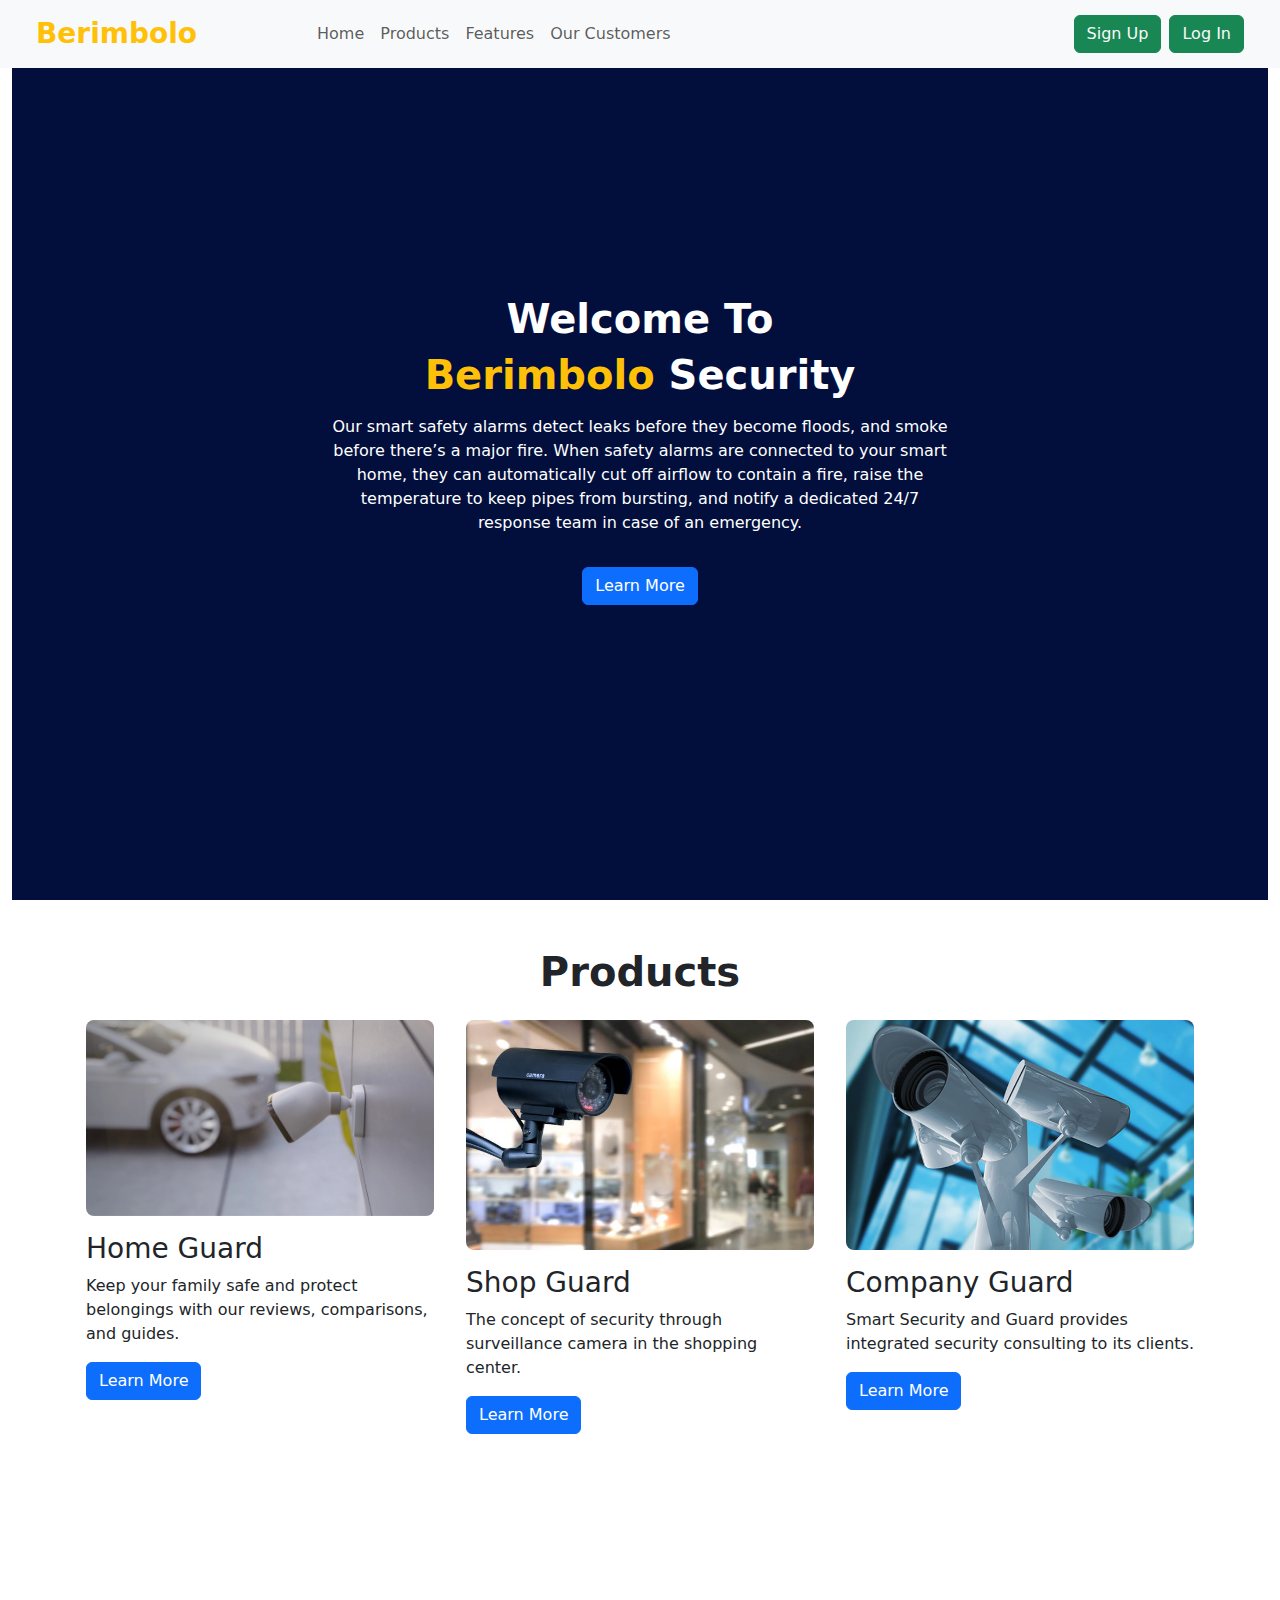
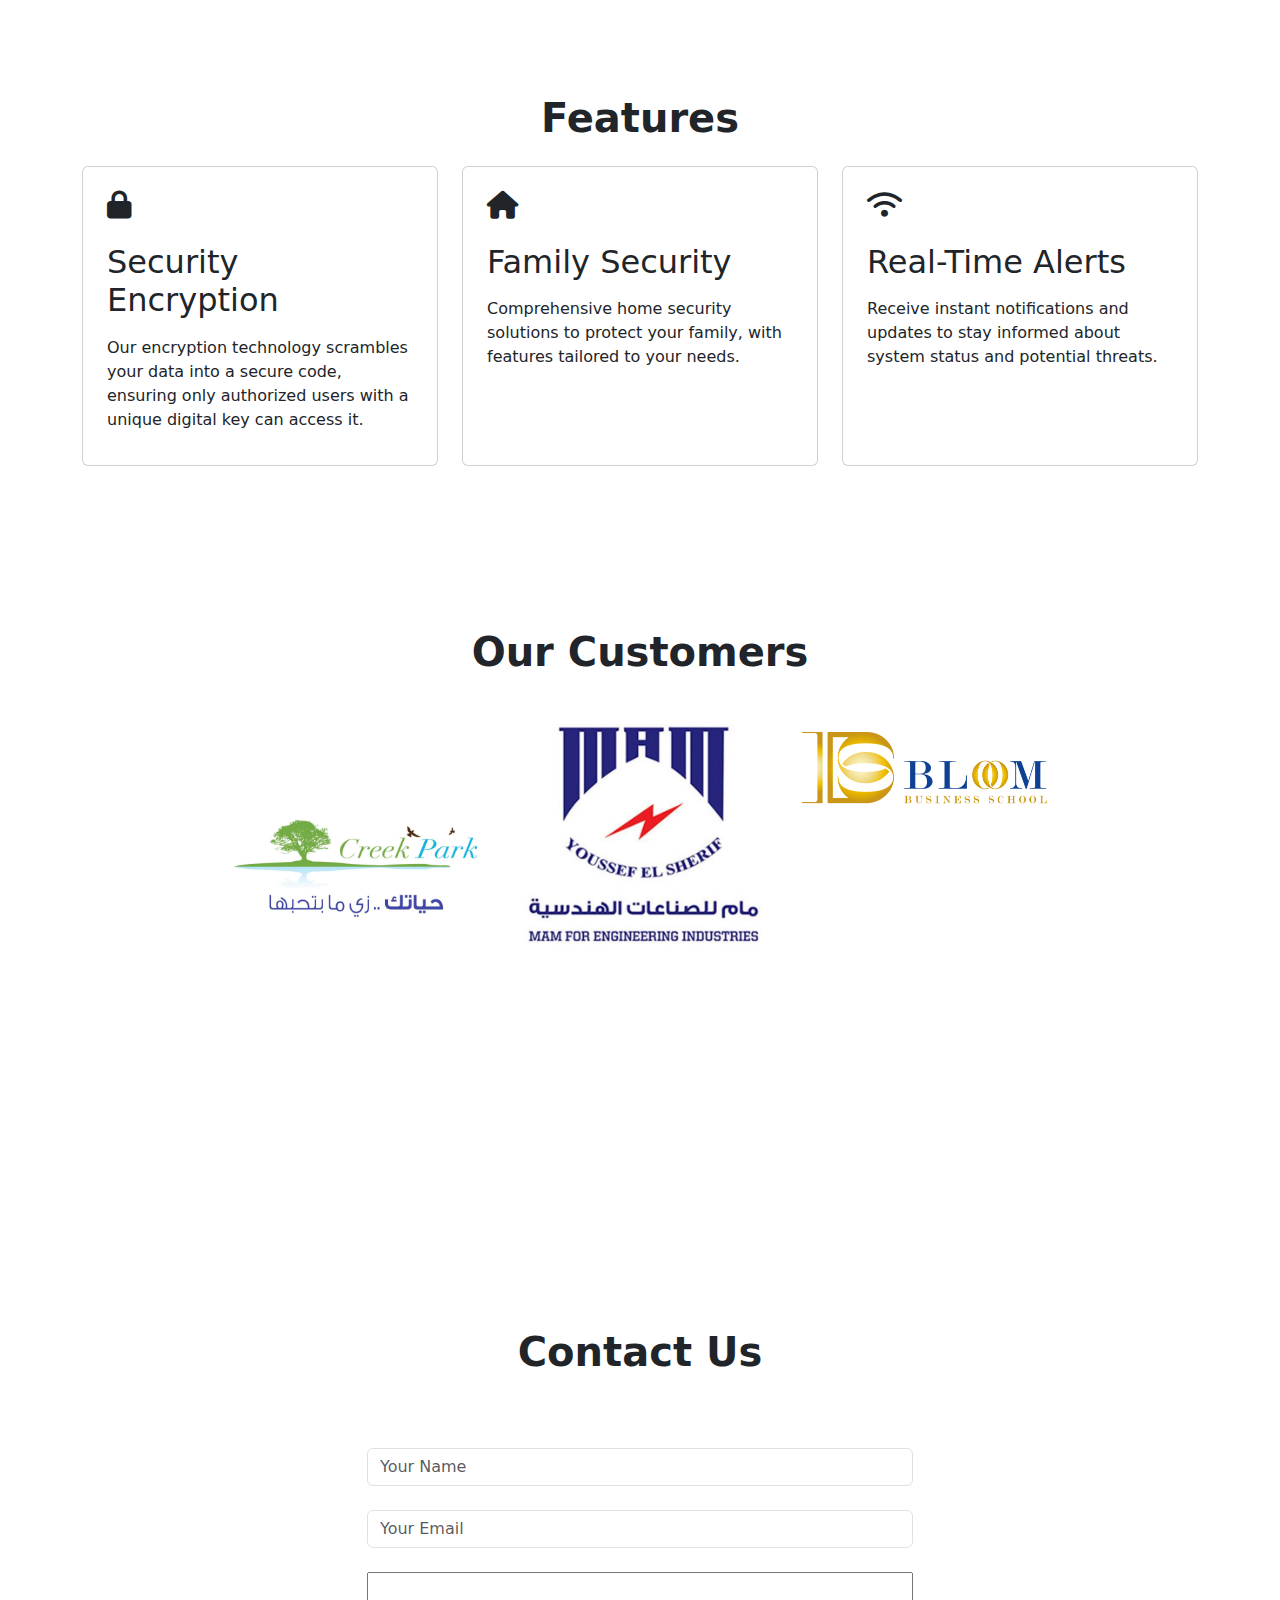
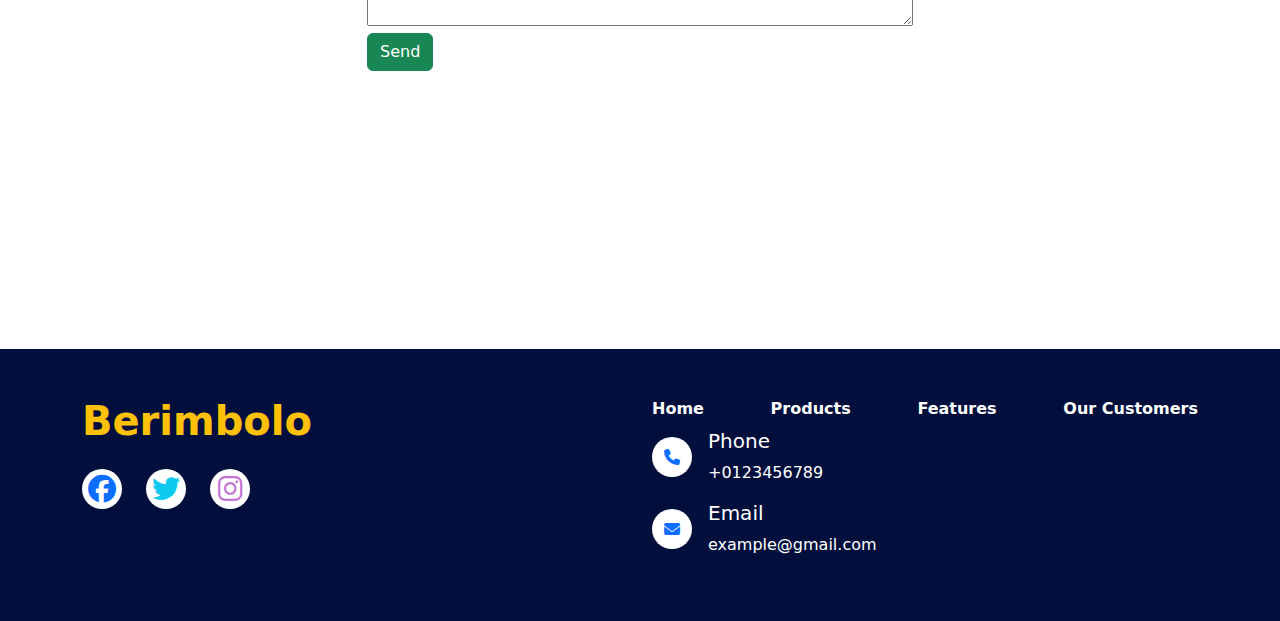
<file: HTML/Index.html>
<!DOCTYPE html>
<html>
    <head>
        <meta charset="UTF-8">
        <meta name="viewport" content="width=device-width, initial-scale=1.0">
        <link href="https://cdn.jsdelivr.net/npm/bootstrap@5.3.3/dist/css/bootstrap.min.css" rel="stylesheet" integrity="sha384-QWTKZyjpPEjISv5WaRU9OFeRpok6YctnYmDr5pNlyT2bRjXh0JMhjY6hW+ALEwIH" crossorigin="anonymous">
        <link rel="stylesheet" href="https://cdnjs.cloudflare.com/ajax/libs/font-awesome/6.7.1/css/all.min.css" integrity="sha512-5Hs3dF2AEPkpNAR7UiOHba+lRSJNeM2ECkwxUIxC1Q/FLycGTbNapWXB4tP889k5T5Ju8fs4b1P5z/iB4nMfSQ==" crossorigin="anonymous" referrerpolicy="no-referrer" />
        <link rel="stylesheet" href="https://cdnjs.cloudflare.com/ajax/libs/font-awesome/6.7.2/css/all.min.css" integrity="sha512-Evv84Mr4kqVGRNSgIGL/F/aIDqQb7xQ2vcrdIwxfjThSH8CSR7PBEakCr51Ck+w+/U6swU2Im1vVX0SVk9ABhg==" crossorigin="anonymous" referrerpolicy="no-referrer" />
        <link rel="stylesheet" href="../CSS/main.css">
        <title>Berimbolo Security</title>
    </head>
    <body>
        <header class="position-fixed w-100 bg-light">
            <nav class="navbar navbar-expand-lg navbar-light bg-light px-4">
                <div class="container-fluid">
                    <a class="navbar-brand fs-3 fw-bolder text-warning" href="#">
                        Berimbolo
                    </a>
                    <button class="navbar-toggler" type="button" data-bs-toggle="collapse" data-bs-target="#navbarNav" aria-controls="navbarNav" aria-expanded="false" aria-label="Toggle navigation">
                        <span class="navbar-toggler-icon"></span>
                    </button>
                    <div class="collapse navbar-collapse justify-content-between ms-lg-5" id="navbarNav">
                        <ul class="navbar-nav mb-2 mb-lg-0 ms-lg-5">
                            <li class="nav-item">
                                <a class="nav-link fw-medium" href="#home">Home</a>
                            </li>
                            <li class="nav-item">
                                <a class="nav-link fw-medium" href="#products">Products</a>
                            </li>
                            <li class="nav-item">
                                <a class="nav-link fw-medium" href="#features">Features</a>
                            </li>
                            <li class="nav-item">
                                <a class="nav-link fw-medium" href="#our">Our Customers</a>
                            </li>
                        </ul>
                        <div class="d-flex gap-2 flex-wrap">
                            <a href="../HTML/signup.html" class="btn btn-success text-decoration-none text-light">
                                Sign Up
                            </a>
                            <a href="../HTML/login.html" class="btn btn-success text-decoration-none text-light">
                                Log In
                            </a>
                        </div>
                    </div>
                </div>
            </nav>
        </header>
        <main>
            <div class="container-fluid mb-5">
                <section id="home" class="d-flex align-items-center">
                    <div class="contanir">
                        <div class="row">
                            <div class="col-6 offset-3 text-center">
                                <h2 class="fw-bolder fs-1">
                                    Welcome To
                                </h2>
                                <h2 class="fw-bolder fs-1">
                                    <span class="text-warning">Berimbolo</span> Security
                                </h2>
                                <p class="mt-3">
                                    Our smart safety alarms detect leaks before they become floods, and smoke before there’s a major fire. When safety alarms are connected to your smart home, they can automatically cut off airflow to contain a fire, raise the temperature to keep pipes from bursting, and notify a dedicated 24/7 response team in case of an emergency.
                                </p>
                                <a href="#products" class="btn btn-primary mt-3"> Learn More</a>
                            </div>
                        </div>
                    </div>
                </section>
            </div>
            <div class="container my-5">
                <section id="products" >
                    <div class="contanir">
                        <div class="row">
                            <div class="col-12 text-center">
                                <h1 class="fw-bold">
                                    Products
                                </h1>
                            </div>
                            <div class="card col-lg-4 col-sm-12 p-3 border-0 bb">
                                <img src="../images/HomeSecurity_Hero_Full_1600.jpg.webp" alt="home image" class="mb-3 rounded-3">
                                <h3>Home Guard</h3>
                                <p>Keep your family safe and protect belongings with our reviews, comparisons, and guides.</p>
                                <a href="#contact" class="btn btn-primary">Learn More</a>
                            </div>
                            <div class="card col-lg-4 col-sm-12 p-3 border-0 bb">
                                <img src="../images/istockphoto-669688216-612x612.jpg" alt="Shop image" class="mb-3 rounded-3" id="shop">
                                <h3>Shop Guard</h3>
                                <p>The concept of security through surveillance camera in the shopping center. </p>
                                <a href="#contact" class="btn btn-primary">Learn More</a>
                            </div>
                            <div class="card col-lg-4 col-sm-12 p-3 border-0 bb">
                                <img src="../images/Untitled-5-1.png" alt="Company image" class="mb-3 rounded-3" id="com">
                                <h3>Company Guard</h3>
                                <p>Smart Security and Guard provides integrated security consulting to its clients.</p>
                                <a href="#contact" class="btn btn-primary">Learn More</a>
                            </div>
                            
                        </div>
                    </div>
                </section>
            </div>
            <section id="features" class="mb-5">
                <div class="container">
                    <div class="row">
                        <div class="col-12 text-center mb-3">
                            <h1 class="fw-bold">Features</h1>
                        </div>
                        <div class="col-lg-4 col-sm-12 nn">
                            <div class="card p-4 gap-2">
                                <i class="fa-solid fa-lock fs-3 mb-3"></i>
                                <h2>Security Encryption</h2>
                                <p>Our encryption technology scrambles your data into a secure code, ensuring only authorized users with a unique digital key can access it.</p>
                            </div>
                        </div>
                        <div class="col-lg-4 col-sm-12 nn">
                            <div class="card p-4 gap-2">
                                <i class="fa-solid fa-home fs-3 mb-3"></i>
                                <h2>Family Security</h2>
                                <p>Comprehensive home security solutions to protect your family, with features tailored to your needs.</p>
                            </div>
                        </div>
                        <div class="col-lg-4 col-sm-12 nn">
                            <div class="card p-4 gap-2">
                                <i class="fa-solid fa-wifi fs-3 mb-3"></i>
                                <h2>Real-Time Alerts</h2>
                                <p>Receive instant notifications and updates to stay informed about system status and potential threats.</p>
                            </div>
                        </div>
                    </div>
                </div>
            </section>
            <section id="our" class="mt-5">
                <div class="container my-5">
                    <h1 class="text-center mb-5 fw-bold">Our Customers</h1>
                    <div id="clientCarousel" class="carousel slide" data-bs-ride="carousel">
                        <div class="carousel-inner">
                            <div class="carousel-item active">
                                <div class="row justify-content-center">
                                    <div class="col-md-3 client-card text-center">
                                        <figure>
                                            <img src="../images/1.jpg" alt="Greek Park" class="d-block w-100">
                                        </figure>
                                    </div>
                                    <div class="col-md-3 client-card text-center">
                                        <figure>
                                            <img src="../images/2.jpg" alt="Mam Engineering Industries" class="d-block w-100">
                                        </figure>
                                    </div>
                                    <div class="col-md-3 client-card text-center">
                                        <figure>
                                            <img src="../images/3.png" alt="Bloom Business School" class="d-block w-100">
                                        </figure>
                                    </div>
                                </div>
                            </div>
                            <div class="carousel-item">
                                <div class="row justify-content-center">
                                    <div class="col-md-3 client-card text-center">
                                        <figure>
                                            <img src="../images/4.png" alt="Center Point" class="d-block w-100">
                                        </figure>
                                    </div>
                                    <div class="col-md-3 client-card text-center">
                                        <figure>
                                            <img src="../images/5.jpeg" alt="Dalilbook" class="d-block w-100">
                                        </figure>
                                    </div>
                                </div>
                            </div>
                        </div>
                        <!-- Controls -->
                        <button class="carousel-control-prev" type="button" data-bs-target="#clientCarousel" data-bs-slide="prev" aria-label="Previous">
                            <span class="carousel-control-prev-icon" aria-hidden="true"></span>
                            <span class="">Previous</span>
                        </button>
                        <button class="carousel-control-next" type="button" data-bs-target="#clientCarousel" data-bs-slide="next" aria-label="Next">
                            <span class="carousel-control-next-icon" aria-hidden="true"></span>
                            <span class="visually-hidden">Next</span>
                        </button>
                    </div>
                </div>
            </section>
            <section id="contact" class="mt-5 vh-100 d-flex align-items-center">
                <div class="container">
                    <div class="row gap-5">
                        <div class="col-12 text-center mb-3">
                            <h1 class="fw-bold">Contact Us</h1>
                        </div>
                        <div class="col-6 offset-3">
                            <input type="text" placeholder="Your Name" class="form-control mb-4">
                            <input type="email" placeholder="Your Email" class="form-control mb-4">
                            <textarea name="textarea" id="textarea" class="col-12"></textarea>
                            <div class="col-12">
                                <button class="btn btn-success col-12">Send</button>
                            </div>
                        </div>
                    </div>
                </div>
            </section>
        </main>
        <footer>
            <div id="ft" class="h-100 text-white py-5">
                <div class="container">
                    <div class="row">
                        <div class="col-lg-6 text-center text-lg-start mb-4 mb-lg-0">
                            <h1 class="fw-bolder fs-1 text-warning">Berimbolo</h1>
                            <div class="d-flex justify-content-center justify-content-lg-start gap-4 mt-4">
                                <a href="https://facebook.com" aria-label="Facebook"><i class="fa-brands fa-facebook fs-3 text-primary"></i></a>
                                <a href="https://twitter.com" aria-label="Twitter"><i class="fa-brands fa-twitter fs-3 text-info"></i></a>
                                <a href="https://instagram.com" aria-label="Instagram"><i class="fa-brands fa-instagram fs-3"></i></a>
                            </div>
                        </div>
                        <div class="col-lg-6">
                            <div class="d-flex justify-content-between flex-wrap">
                                <a href="#home" class="text-white fw-bold mb-2">Home</a>
                                <a href="#products" class="text-white fw-bold mb-2">Products</a>
                                <a href="#features" class="text-white fw-bold mb-2">Features</a>
                                <a href="#our" class="text-white fw-bold mb-2">Our Customers</a>
                            </div>
                            <div class="phone d-flex align-items-center ">
                                <i class="fa-solid fa-phone text-primary mb-3 me-3"></i>
                                <div class="text">
                                    <h5 class="text-white">
                                        Phone
                                    </h5>
                                    <p class="text-white">
                                        +0123456789
                                    </p>
                                </div>
                            </div>
                            <div class="Email d-flex align-items-center">
                                <i class="fa-solid fa-envelope mb-3 me-3 text-primary"></i>
                                <div class="text">
                                    <h5 class="text-white">
                                        Email
                                    </h5>
                                    <p class="text-white">
                                        example@gmail.com
                                    </p>
                                </div>
                            </div>
                        </div>
                    </div>
                </div>
            </div>
        </footer>
        <script src="https://cdn.jsdelivr.net/npm/bootstrap@5.3.3/dist/js/bootstrap.bundle.min.js" integrity="sha384-YvpcrYf0tY3lHB60NNkmXc5s9fDVZLESaAA55NDzOxhy9GkcIdslK1eN7N6jIeHz" crossorigin="anonymous"></script>
    </body>
</html>
</file>
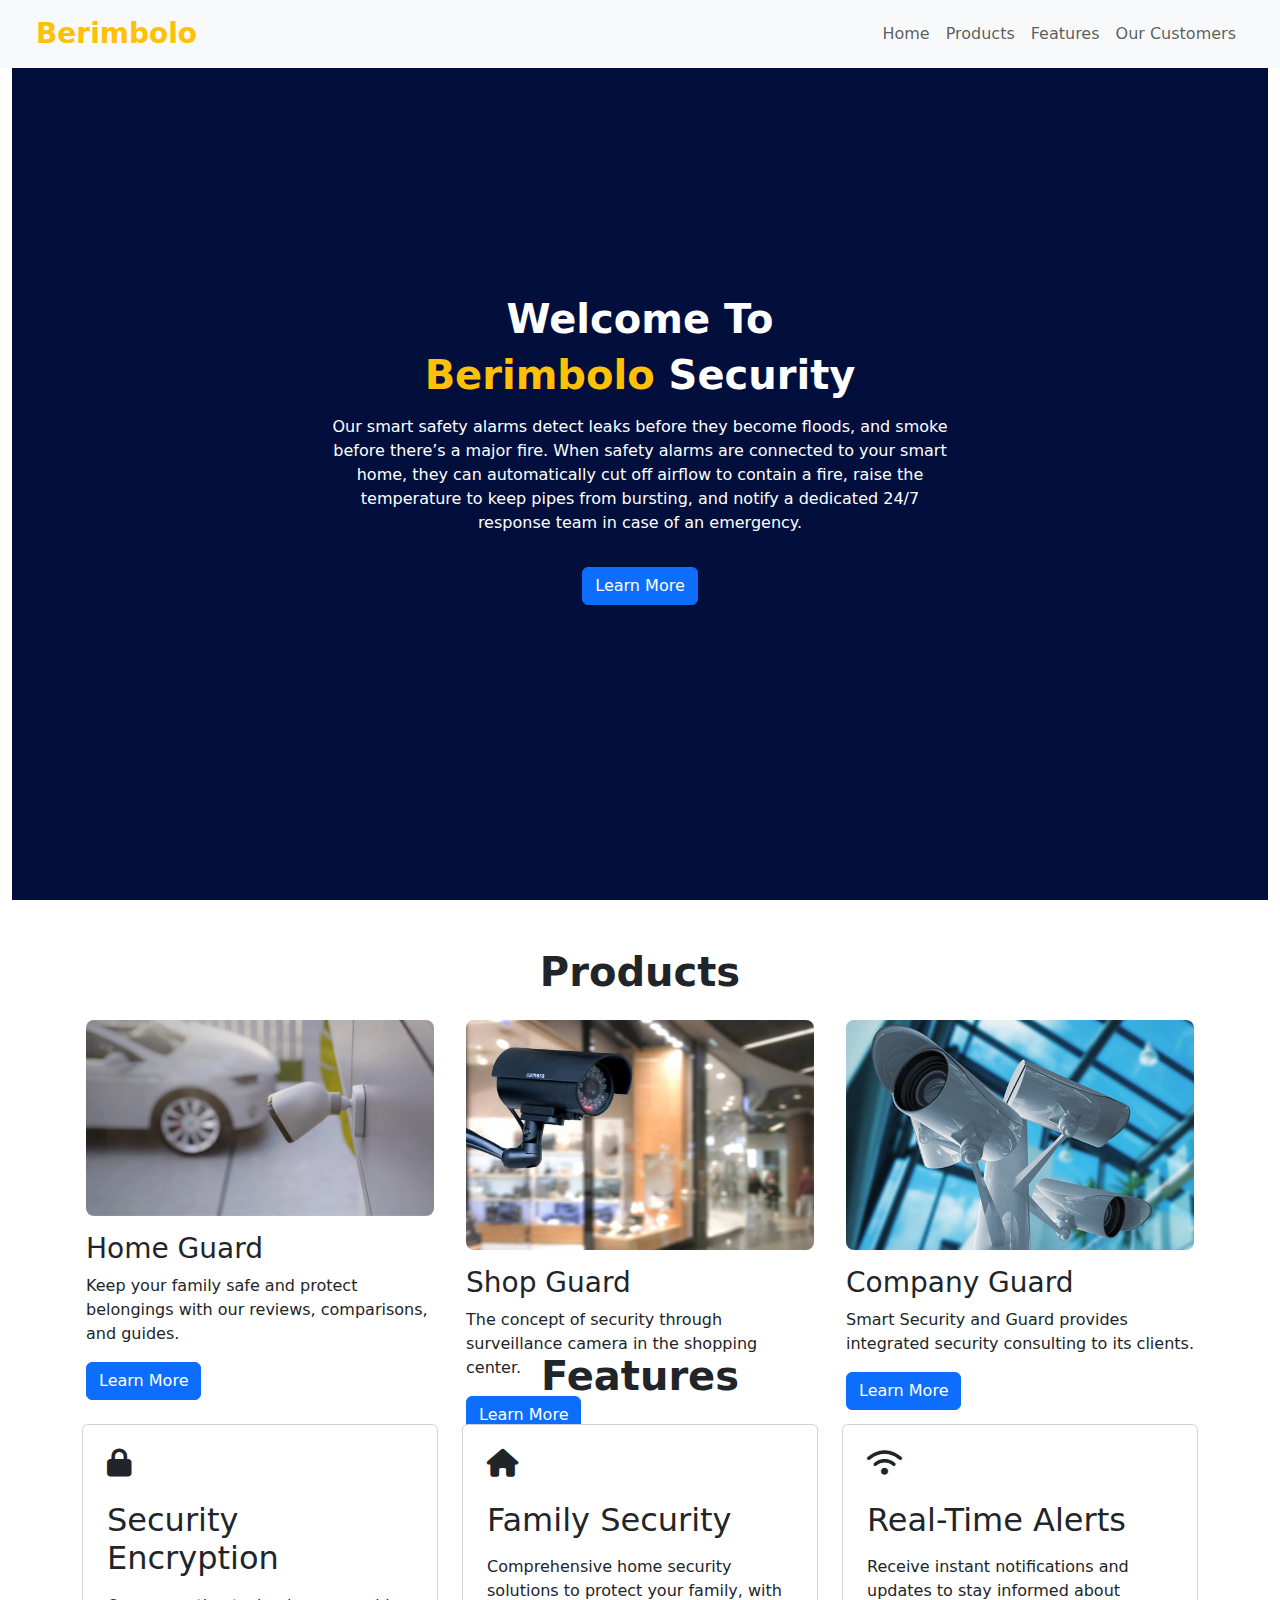
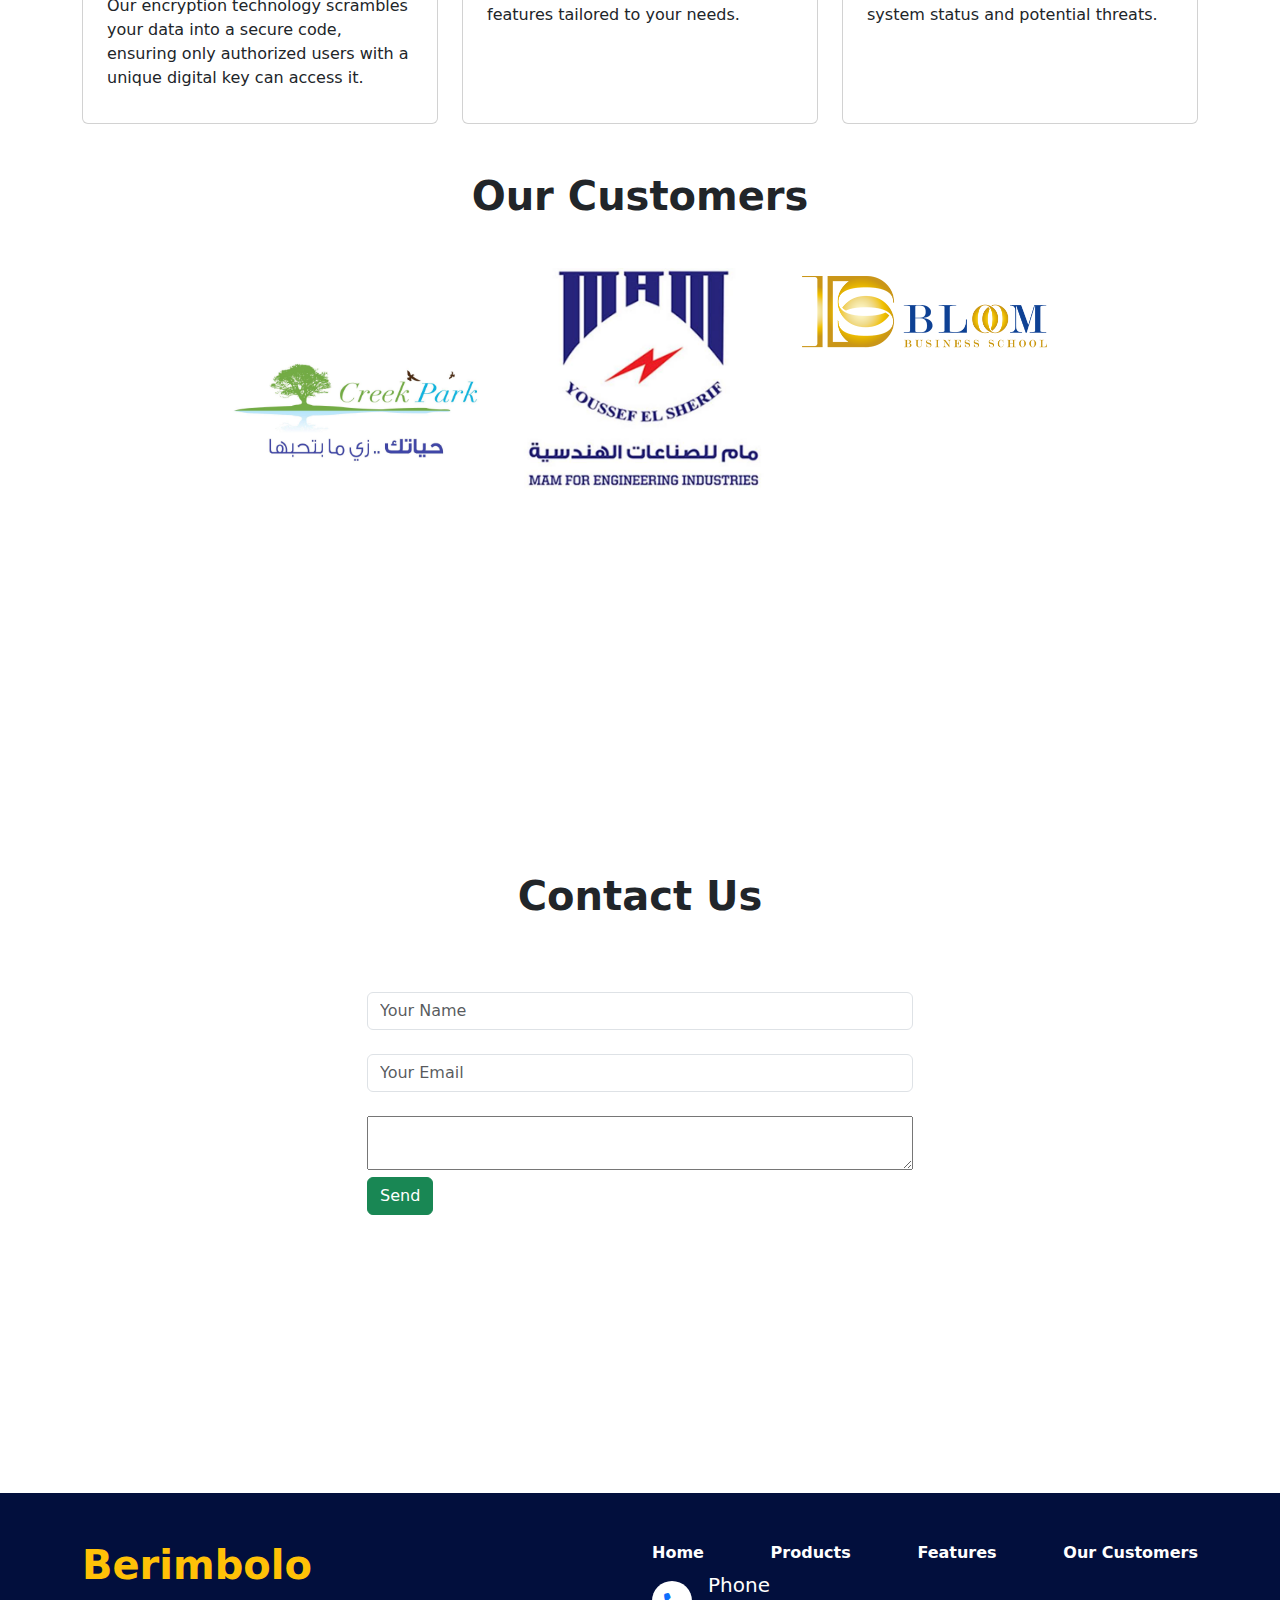
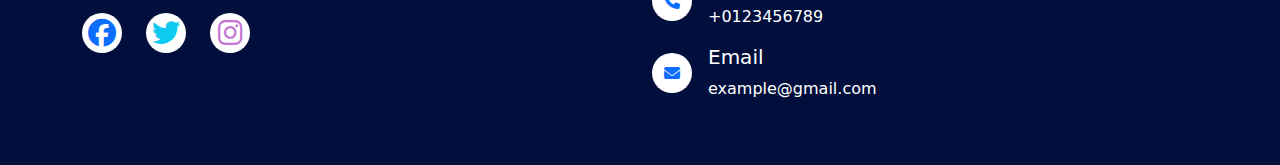
<file: HTML/index2.html>
<!DOCTYPE html>
<html>
    <head>
        <meta charset="UTF-8">
        <meta name="viewport" content="width=device-width, initial-scale=1.0">
        <link href="https://cdn.jsdelivr.net/npm/bootstrap@5.3.3/dist/css/bootstrap.min.css" rel="stylesheet" integrity="sha384-QWTKZyjpPEjISv5WaRU9OFeRpok6YctnYmDr5pNlyT2bRjXh0JMhjY6hW+ALEwIH" crossorigin="anonymous">
        <link rel="stylesheet" href="https://cdnjs.cloudflare.com/ajax/libs/font-awesome/6.7.1/css/all.min.css" integrity="sha512-5Hs3dF2AEPkpNAR7UiOHba+lRSJNeM2ECkwxUIxC1Q/FLycGTbNapWXB4tP889k5T5Ju8fs4b1P5z/iB4nMfSQ==" crossorigin="anonymous" referrerpolicy="no-referrer" />
        <link rel="stylesheet" href="https://cdnjs.cloudflare.com/ajax/libs/font-awesome/6.7.2/css/all.min.css" integrity="sha512-Evv84Mr4kqVGRNSgIGL/F/aIDqQb7xQ2vcrdIwxfjThSH8CSR7PBEakCr51Ck+w+/U6swU2Im1vVX0SVk9ABhg==" crossorigin="anonymous" referrerpolicy="no-referrer" />
        <link rel="stylesheet" href="../CSS/main.css">
        <title>Berimbolo Security</title>
    </head>
    <body>
        <header class="position-fixed w-100 bg-light">
            <nav class="navbar navbar-expand-lg navbar-light bg-light px-4">
                <div class="container-fluid">
                    <a class="navbar-brand fs-3 fw-bolder text-warning" href="#">
                        Berimbolo
                    </a>
                    <button class="navbar-toggler" type="button" data-bs-toggle="collapse" data-bs-target="#navbarNav" aria-controls="navbarNav" aria-expanded="false" aria-label="Toggle navigation">
                        <span class="navbar-toggler-icon"></span>
                    </button>
                    <div class="collapse navbar-collapse justify-content-end ms-lg-5" id="navbarNav">
                        <ul class="navbar-nav mb-2 mb-lg-0 ms-lg-5">
                            <li class="nav-item">
                                <a class="nav-link fw-medium" href="#home">Home</a>
                            </li>
                            <li class="nav-item">
                                <a class="nav-link fw-medium" href="#products">Products</a>
                            </li>
                            <li class="nav-item">
                                <a class="nav-link fw-medium" href="#features">Features</a>
                            </li>
                            <li class="nav-item">
                                <a class="nav-link fw-medium" href="#our">Our Customers</a>
                            </li>
                        </ul>
                    </div>
                </div>
            </nav>
        </header>
        <main>
            <div class="container-fluid">
                <section id="home" class="d-flex align-items-center">
                    <div class="contanir">
                        <div class="row">
                            <div class="col-6 offset-3 text-center">
                                <h2 class="fw-bolder fs-1">
                                    Welcome To
                                </h2>
                                <h2 class="fw-bolder fs-1">
                                    <span class="text-warning">Berimbolo</span> Security
                                </h2>
                                <p class="mt-3">
                                    Our smart safety alarms detect leaks before they become floods, and smoke before there’s a major fire. When safety alarms are connected to your smart home, they can automatically cut off airflow to contain a fire, raise the temperature to keep pipes from bursting, and notify a dedicated 24/7 response team in case of an emergency.
                                </p>
                                <a href="#products" class="btn btn-primary mt-3"> Learn More</a>
                            </div>
                        </div>
                    </div>
                </section>
            </div>
            <div class="container my-5">
                <section id="products" >
                    <div class="contanir">
                        <div class="row">
                            <div class="col-12 text-center">
                                <h1 class="fw-bold">
                                    Products
                                </h1>
                            </div>
                            <div class="card col-lg-4 col-sm-12 p-3 border-0">
                                <img src="../images/HomeSecurity_Hero_Full_1600.jpg.webp" alt="home image" class="mb-3 rounded-3">
                                <h3>Home Guard</h3>
                                <p>Keep your family safe and protect belongings with our reviews, comparisons, and guides.</p>
                                <a href="#contact" class="btn btn-primary">Learn More</a>
                            </div>
                            <div class="card col-lg-4 col-sm-12 p-3 border-0">
                                <img src="../images/istockphoto-669688216-612x612.jpg" alt="Shop image" class="mb-3 rounded-3" id="shop">
                                <h3>Shop Guard</h3>
                                <p>The concept of security through surveillance camera in the shopping center. </p>
                                <a href="#contact" class="btn btn-primary">Learn More</a>
                            </div>
                            <div class="card col-lg-4 col-sm-12 p-3 border-0">
                                <img src="../images/Untitled-5-1.png" alt="Company image" class="mb-3 rounded-3" id="com">
                                <h3>Company Guard</h3>
                                <p>Smart Security and Guard provides integrated security consulting to its clients.</p>
                                <a href="#contact" class="btn btn-primary">Learn More</a>
                            </div>
                            
                        </div>
                    </div>
                </section>
            </div>
            <section id="features" class="mb-5">
                <div class="container">
                    <div class="row">
                        <div class="col-12 text-center mb-3">
                            <h1 class="fw-bold">Features</h1>
                        </div>
                        <div class="col-lg-4 col-sm-12">
                            <div class="card p-4 gap-2">
                                <i class="fa-solid fa-lock fs-3 mb-3"></i>
                                <h2>Security Encryption</h2>
                                <p>Our encryption technology scrambles your data into a secure code, ensuring only authorized users with a unique digital key can access it.</p>
                            </div>
                        </div>
                        <div class="col-lg-4 col-sm-12">
                            <div class="card p-4 gap-2">
                                <i class="fa-solid fa-home fs-3 mb-3"></i>
                                <h2>Family Security</h2>
                                <p>Comprehensive home security solutions to protect your family, with features tailored to your needs.</p>
                            </div>
                        </div>
                        <div class="col-lg-4 col-sm-12">
                            <div class="card p-4 gap-2">
                                <i class="fa-solid fa-wifi fs-3 mb-3"></i>
                                <h2>Real-Time Alerts</h2>
                                <p>Receive instant notifications and updates to stay informed about system status and potential threats.</p>
                            </div>
                        </div>
                    </div>
                </div>
            </section>
            <section id="our" class="mt-5">
                <div class="container my-5">
                    <h1 class="text-center mb-5 fw-bold">Our Customers</h1>
                    <div id="clientCarousel" class="carousel slide" data-bs-ride="carousel">
                        <div class="carousel-inner">
                            <div class="carousel-item active">
                                <div class="row justify-content-center">
                                    <div class="col-md-3 client-card text-center">
                                        <figure>
                                            <img src="../images/1.jpg" alt="Greek Park" class="d-block w-100">
                                        </figure>
                                    </div>
                                    <div class="col-md-3 client-card text-center">
                                        <figure>
                                            <img src="../images/2.jpg" alt="Mam Engineering Industries" class="d-block w-100">
                                        </figure>
                                    </div>
                                    <div class="col-md-3 client-card text-center">
                                        <figure>
                                            <img src="../images/3.png" alt="Bloom Business School" class="d-block w-100">
                                        </figure>
                                    </div>
                                </div>
                            </div>
                            <div class="carousel-item">
                                <div class="row justify-content-center">
                                    <div class="col-md-3 client-card text-center">
                                        <figure>
                                            <img src="../images/4.png" alt="Center Point" class="d-block w-100">
                                        </figure>
                                    </div>
                                    <div class="col-md-3 client-card text-center">
                                        <figure>
                                            <img src="../images/5.jpeg" alt="Dalilbook" class="d-block w-100">
                                        </figure>
                                    </div>
                                </div>
                            </div>
                        </div>
                        <!-- Controls -->
                        <button class="carousel-control-prev" type="button" data-bs-target="#clientCarousel" data-bs-slide="prev" aria-label="Previous">
                            <span class="carousel-control-prev-icon" aria-hidden="true"></span>
                            <span class="">Previous</span>
                        </button>
                        <button class="carousel-control-next" type="button" data-bs-target="#clientCarousel" data-bs-slide="next" aria-label="Next">
                            <span class="carousel-control-next-icon" aria-hidden="true"></span>
                            <span class="visually-hidden">Next</span>
                        </button>
                    </div>
                </div>
            </section>
            <section id="contact" class="mt-5 vh-100 d-flex align-items-center">
                <div class="container">
                    <div class="row gap-5">
                        <div class="col-12 text-center mb-3">
                            <h1 class="fw-bold">Contact Us</h1>
                        </div>
                        <div class="col-6 offset-3">
                            <input type="text" placeholder="Your Name" class="form-control mb-4">
                            <input type="email" placeholder="Your Email" class="form-control mb-4">
                            <textarea name="textarea" id="textarea" class="col-12"></textarea>
                            <div class="col-12">
                                <button class="btn btn-success col-12">Send</button>
                            </div>
                        </div>
                    </div>
                </div>
            </section>
        </main>
        <footer>
            <div id="ft" class="h-100 text-white py-5">
                <div class="container">
                    <div class="row">
                        <div class="col-lg-6 text-center text-lg-start mb-4 mb-lg-0">
                            <h1 class="fw-bolder fs-1 text-warning">Berimbolo</h1>
                            <div class="d-flex justify-content-center justify-content-lg-start gap-4 mt-4">
                                <a href="https://facebook.com" target="_blank" aria-label="Facebook"><i class="fa-brands fa-facebook fs-3 text-primary"></i></a>
                                <a href="https://twitter.com" target="_blank" aria-label="Twitter"><i class="fa-brands fa-twitter fs-3 text-info"></i></a>
                                <a href="https://instagram.com" target="_blank" aria-label="Instagram"><i class="fa-brands fa-instagram fs-3"></i></a>
                            </div>
                        </div>
                        <div class="col-lg-6">
                            <div class="d-flex justify-content-between flex-wrap">
                                <a href="#home" class="text-white fw-bold mb-2">Home</a>
                                <a href="#products" class="text-white fw-bold mb-2">Products</a>
                                <a href="#features" class="text-white fw-bold mb-2">Features</a>
                                <a href="#our" class="text-white fw-bold mb-2">Our Customers</a>
                            </div>
                            <div class="phone d-flex align-items-center ">
                                <i class="fa-solid fa-phone text-primary mb-3 me-3"></i>
                                <div class="text">
                                    <h5 class="text-white">
                                        Phone
                                    </h5>
                                    <p class="text-white">
                                        +0123456789
                                    </p>
                                </div>
                            </div>
                            <div class="Email d-flex align-items-center">
                                <i class="fa-solid fa-envelope mb-3 me-3 text-primary"></i>
                                <div class="text">
                                    <h5 class="text-white">
                                        Email
                                    </h5>
                                    <p class="text-white">
                                        example@gmail.com
                                    </p>
                                </div>
                            </div>
                        </div>
                    </div>
                </div>
            </div>
        </footer>
        <script src="https://cdn.jsdelivr.net/npm/bootstrap@5.3.3/dist/js/bootstrap.bundle.min.js" integrity="sha384-YvpcrYf0tY3lHB60NNkmXc5s9fDVZLESaAA55NDzOxhy9GkcIdslK1eN7N6jIeHz" crossorigin="anonymous"></script>
    </body>
</html>
</file>
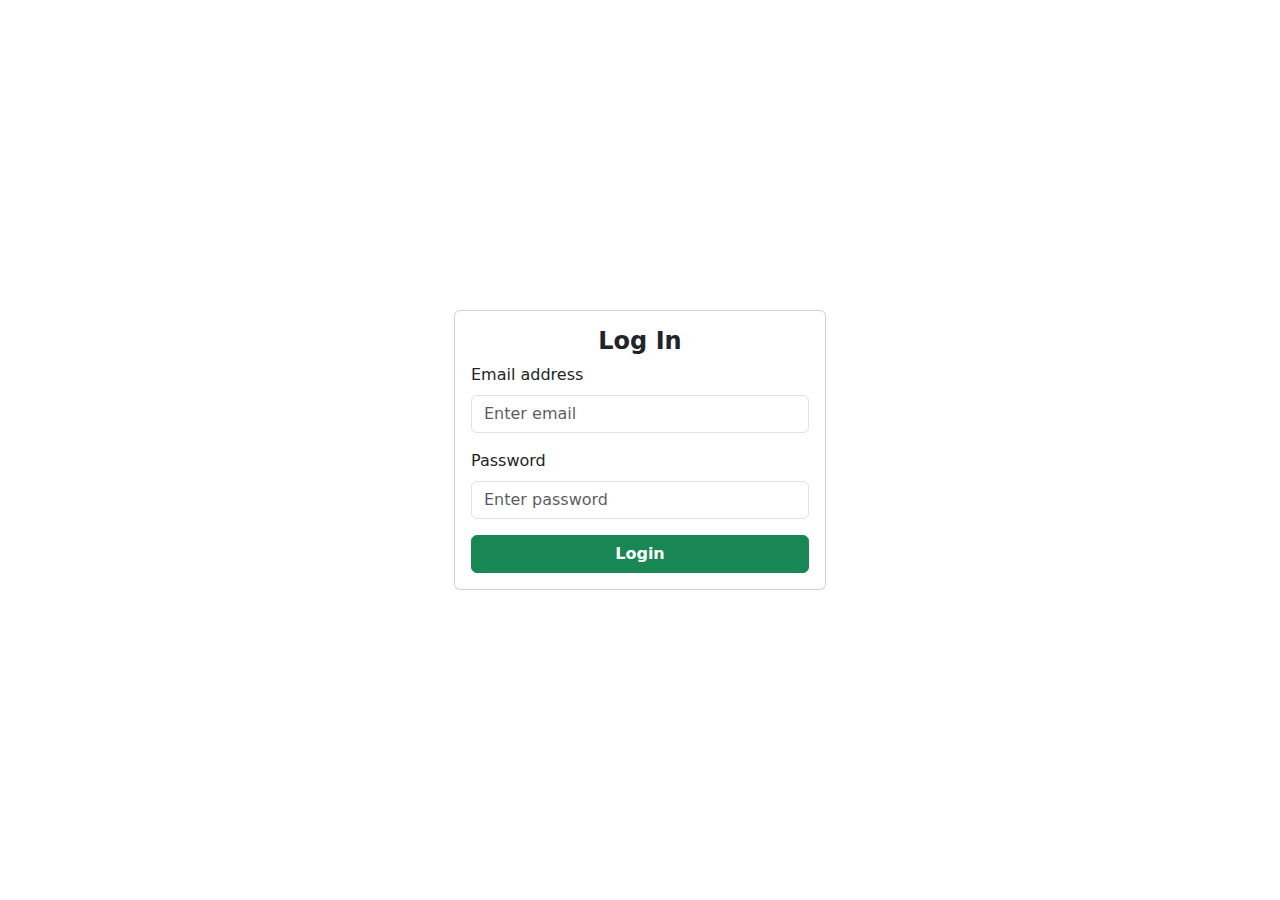
<file: HTML/login.html>
<!DOCTYPE html>
<html lang="en">
<head>
    <meta charset="UTF-8">
    <meta name="viewport" content="width=device-width, initial-scale=1.0">
    <link href="https://cdn.jsdelivr.net/npm/bootstrap@5.3.3/dist/css/bootstrap.min.css" rel="stylesheet" integrity="sha384-QWTKZyjpPEjISv5WaRU9OFeRpok6YctnYmDr5pNlyT2bRjXh0JMhjY6hW+ALEwIH" crossorigin="anonymous">
    <link rel="stylesheet" href="https://cdnjs.cloudflare.com/ajax/libs/font-awesome/6.7.1/css/all.min.css" integrity="sha512-5Hs3dF2AEPkpNAR7UiOHba+lRSJNeM2ECkwxUIxC1Q/FLycGTbNapWXB4tP889k5T5Ju8fs4b1P5z/iB4nMfSQ==" crossorigin="anonymous" referrerpolicy="no-referrer" />
    <link rel="stylesheet" href="https://cdnjs.cloudflare.com/ajax/libs/font-awesome/6.7.2/css/all.min.css" integrity="sha512-Evv84Mr4kqVGRNSgIGL/F/aIDqQb7xQ2vcrdIwxfjThSH8CSR7PBEakCr51Ck+w+/U6swU2Im1vVX0SVk9ABhg==" crossorigin="anonymous" referrerpolicy="no-referrer" />
    <title>Log In</title>
</head>
<body>
    <section>
        <div class="container">
            <div class="row">
                <div class="d-flex justify-content-center align-items-center vh-100">
                    <div class="card col-4 p-3">
                        <div id="error" class="text-center">
                            <h4 class="fw-bold">Log In</h4>
                        </div>
                        <form id="loginform">
                            <div class="mb-3">
                                <label for="email" class="form-label fw-medium">Email address</label>
                                <input type="email" class="form-control" id="email" placeholder="Enter email" required>
                            </div>
                            <div class="mb-3">
                                <label for="password" class="form-label fw-medium">Password</label>
                                <input type="password" class="form-control" id="password" placeholder="Enter password" required>
                            </div>
                            <button  class="btn btn-success col-12 fw-bold">Login</button>
                        </form>
                    </div>
                </div>
            </div>
        </div>
    </section>
    <script src="https://cdn.jsdelivr.net/npm/bootstrap@5.3.3/dist/js/bootstrap.bundle.min.js" integrity="sha384-YvpcrYf0tY3lHB60NNkmXc5s9fDVZLESaAA55NDzOxhy9GkcIdslK1eN7N6jIeHz" crossorigin="anonymous"></script>
    <script src="../JS/login.js"></script>
</body>
</html>
</file>
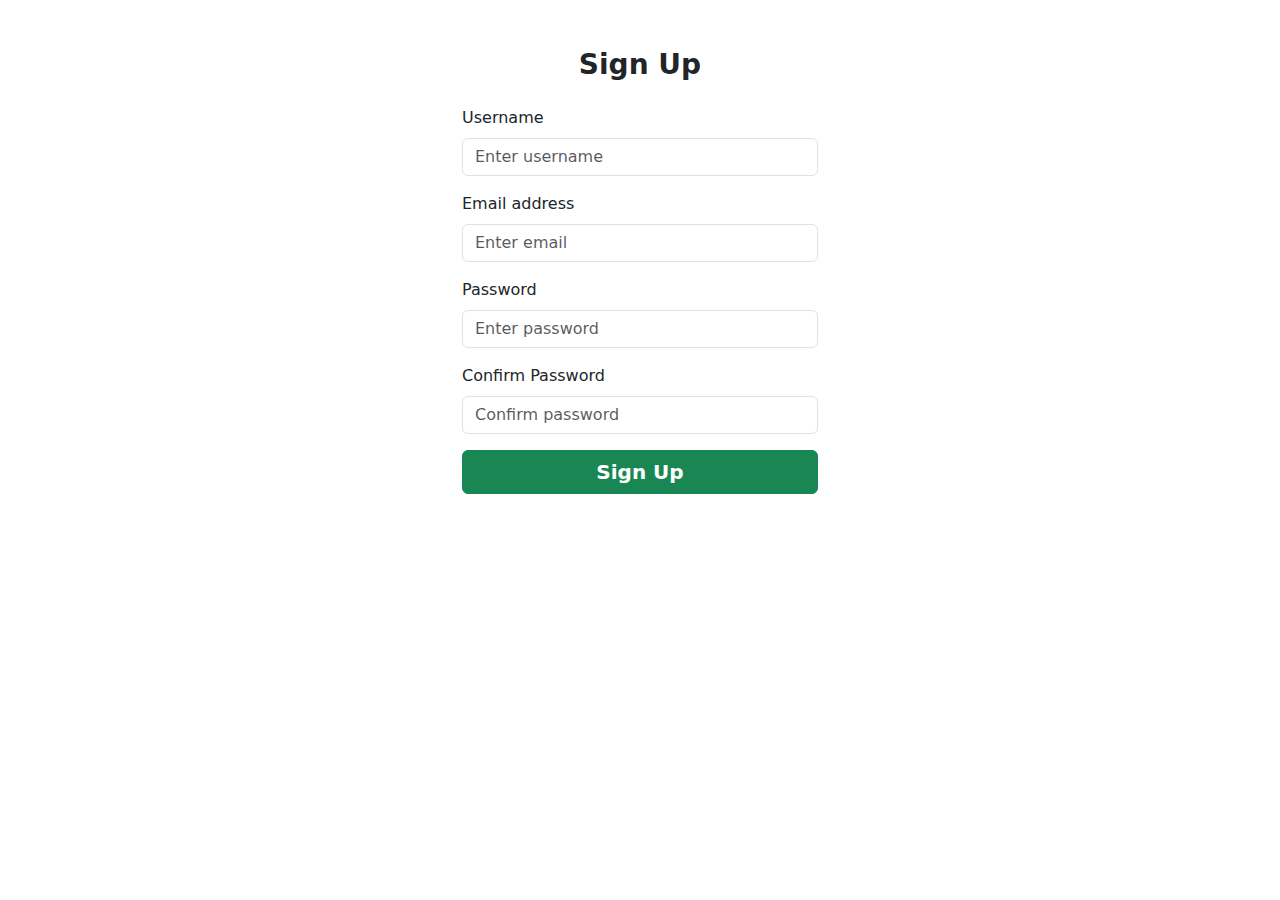
<file: HTML/signup.html>
<!DOCTYPE html>
<html lang="en">
<head>
    <meta charset="UTF-8">
    <meta name="viewport" content="width=device-width, initial-scale=1.0">
    <link href="https://cdn.jsdelivr.net/npm/bootstrap@5.3.3/dist/css/bootstrap.min.css" rel="stylesheet" integrity="sha384-QWTKZyjpPEjISv5WaRU9OFeRpok6YctnYmDr5pNlyT2bRjXh0JMhjY6hW+ALEwIH" crossorigin="anonymous">
    <link rel="stylesheet" href="https://cdnjs.cloudflare.com/ajax/libs/font-awesome/6.7.1/css/all.min.css" integrity="sha512-5Hs3dF2AEPkpNAR7UiOHba+lRSJNeM2ECkwxUIxC1Q/FLycGTbNapWXB4tP889k5T5Ju8fs4b1P5z/iB4nMfSQ==" crossorigin="anonymous" referrerpolicy="no-referrer" />
    <link rel="stylesheet" href="https://cdnjs.cloudflare.com/ajax/libs/font-awesome/6.7.2/css/all.min.css" integrity="sha512-Evv84Mr4kqVGRNSgIGL/F/aIDqQb7xQ2vcrdIwxfjThSH8CSR7PBEakCr51Ck+w+/U6swU2Im1vVX0SVk9ABhg==" crossorigin="anonymous" referrerpolicy="no-referrer" />
    <title>Sign Up</title>
</head>
<body>
    <main>
        <section>
            <div class="container">
                <div class="row justify-content-center">
                    <div class="col-md-4 col-sm-12 ofs mt-5">
                        <h3 class="text-center mb-4 heading fw-bold">Sign Up</h3>
                        <form id="signUpForm">
                            <div class="mb-3">
                                <label for="username" class="form-label">Username</label>
                                <input type="text" class="form-control" id="username" placeholder="Enter username" required>
                            </div>
                            <div class="mb-3">
                                <label for="email" class="form-label">Email address</label>
                                <input type="email" class="form-control" id="email" placeholder="Enter email" required>
                            </div>
                            <div class="mb-3">
                                <label for="password" class="form-label">Password</label>
                                <input type="password" class="form-control" id="password" placeholder="Enter password" required>
                            </div>
                            <div class="mb-3">
                                <label for="confirmPassword" class="form-label">Confirm Password</label>
                                <input type="password" class="form-control" id="confirmPassword" placeholder="Confirm password" required>
                            </div>
                            <div id="errorMessage" class="text-danger mb-3" style="display: none;"></div>
                            <button class="btn btn-success col-12 fs-5 fw-bold">Sign Up</button>
                        </form>
                    </div>
                </div>
            </div> 
        </section>
    </main>
    <script src="https://cdn.jsdelivr.net/npm/bootstrap@5.3.3/dist/js/bootstrap.bundle.min.js" integrity="sha384-YvpcrYf0tY3lHB60NNkmXc5s9fDVZLESaAA55NDzOxhy9GkcIdslK1eN7N6jIeHz" crossorigin="anonymous"></script>
    <script src="../JS/signup.js"></script>
</body>
</html>
</file>
<file: CSS/main.css>
a{
    text-decoration: none;
    color: black;
}

header{
    background-color: aliceblue;
    width: 1293px;
    z-index: 100;
}
#home{
    height: calc(100vh);
    background-color: rgb(2, 15, 61);
    color: rgb(255, 255, 255);

}
.bb{
    margin-bottom: 30%;
}
.nn{
    margin-bottom: 10%;
}
#com{
    height: 230px;
}
#shop{
    height: 230px;
}
.btn{
    width: max-content;
}
.card{
    height: 300px;
}
.carousel-inner .carousel-item img {
    width: 100px;
    height: auto;
    margin: auto;
}
.client-card {
    text-align: center;
}
#teaxtarea{
    height: 2000px;
}
#ft{
    background-color: rgb(2, 15, 61);
    height: 50vh;
    display: flex;
    align-items: center;
}
.fa-instagram{
    color: rgb(196, 118, 210);
}
.fa-brands{
    background-color: rgb(255, 255, 255);
    width: 40px;
    height: 40px;
    display: flex;
    justify-content: center;
    align-items: center;
    border-radius: 50%;
}
.phone i , .Email i{
    background-color: rgb(255, 255, 255);
    width: 40px;
    height: 40px;
    display: flex;
    justify-content: center;
    align-items: center;
    border-radius: 50%;
}
</file>
